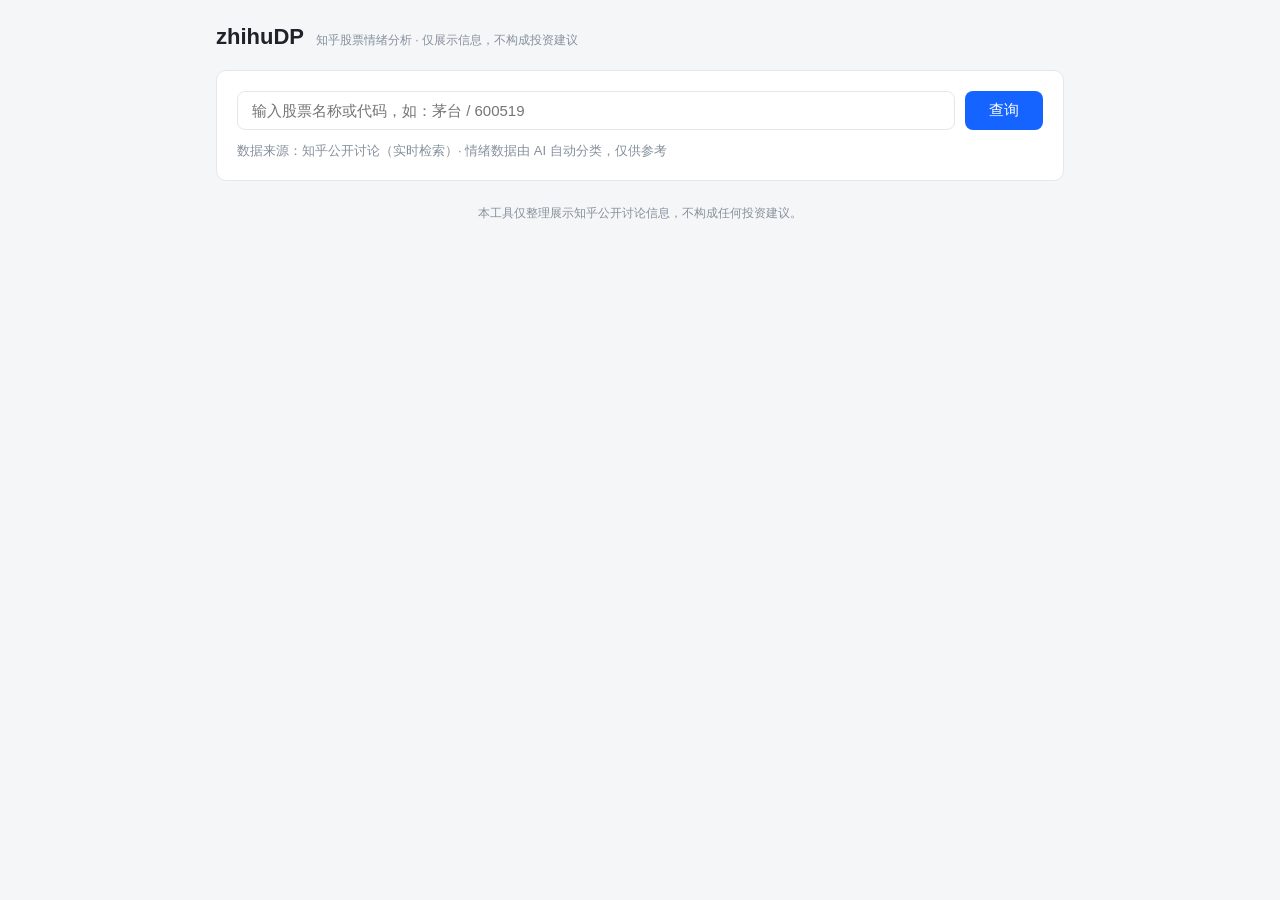
<file: static/index.html>
<!DOCTYPE html>
<html lang="zh-CN">
<head>
<meta charset="UTF-8">
<meta name="viewport" content="width=device-width, initial-scale=1.0">
<title>zhihuDP — 知乎股票情绪分析</title>
<style>
  :root { --bg:#f5f6f8; --card:#fff; --border:#e4e7ec; --text:#1f2329; --sub:#86909c; --bull:#f5222d; --bear:#389e0d; --neutral:#86909c; --accent:#1664ff; }
  * { box-sizing:border-box; margin:0; padding:0; }
  body { font-family:-apple-system,"PingFang SC","Microsoft YaHei",sans-serif; background:var(--bg); color:var(--text); }
  .wrap { max-width:880px; margin:0 auto; padding:24px 16px 80px; }
  header { display:flex; align-items:baseline; gap:12px; margin-bottom:20px; }
  header h1 { font-size:22px; }
  header .tag { font-size:12px; color:var(--sub); }
  .card { background:var(--card); border:1px solid var(--border); border-radius:10px; padding:20px; margin-bottom:16px; }
  .search { display:flex; gap:10px; }
  .search input { flex:1; padding:10px 14px; font-size:15px; border:1px solid var(--border); border-radius:8px; outline:none; }
  .search input:focus { border-color:var(--accent); }
  .search button { padding:10px 24px; font-size:15px; background:var(--accent); color:#fff; border:none; border-radius:8px; cursor:pointer; }
  .search button:disabled { opacity:.5; cursor:not-allowed; }
  .hint { margin-top:12px; font-size:13px; color:var(--sub); }
  .stock-head { display:flex; align-items:baseline; gap:10px; }
  .stock-head .name { font-size:20px; font-weight:600; }
  .stock-head .code { color:var(--sub); font-size:14px; }
  .stock-head .market { font-size:12px; background:#f0f2f5; padding:2px 8px; border-radius:4px; color:var(--sub); }
  .section-title { font-size:15px; font-weight:600; margin-bottom:14px; }
  .heat { display:flex; align-items:baseline; gap:8px; margin-bottom:16px; }
  .heat .num { font-size:28px; font-weight:700; }
  .heat .label { color:var(--sub); font-size:13px; }
  .ratio-row { display:flex; align-items:center; gap:10px; margin-bottom:8px; }
  .ratio-row .rlabel { width:56px; font-size:13px; }
  .bar { flex:1; height:10px; background:#f0f2f5; border-radius:5px; overflow:hidden; }
  .bar > div { height:100%; border-radius:5px; }
  .ratio-row .rpct { width:48px; text-align:right; font-size:13px; color:var(--sub); }
  .bull { background:var(--bull); } .bear { background:var(--bear); } .neutral { background:var(--neutral); }
  .score-box { display:flex; align-items:center; gap:14px; margin-top:14px; }
  .score-num { font-size:34px; font-weight:700; line-height:1; }
  .score-num.low { color:#8c8c8c; } .score-num.mid { color:#d4a017; } .score-num.high { color:#d4380d; }
  .score-note { font-size:12px; color:var(--sub); max-width:420px; }
  .items { margin-top:16px; }
  .item { padding:12px 0; border-top:1px solid var(--border); }
  .item a { font-size:14px; color:var(--accent); text-decoration:none; font-weight:500; }
  .item a:hover { text-decoration:underline; }
  .item .meta { margin-top:6px; font-size:12px; color:var(--sub); display:flex; gap:12px; }
  .tag-sentiment { font-size:11px; padding:1px 8px; border-radius:10px; }
  .tag-sentiment.bull { color:var(--bull); background:#fff1f0; }
  .tag-sentiment.bear { color:var(--bear); background:#f6ffed; }
  .tag-sentiment.neutral { color:var(--neutral); background:#f0f2f5; }
  .degraded { background:#fffbe6; border:1px solid #ffe58f; color:#874d00; padding:12px 16px; border-radius:8px; font-size:13px; margin-top:12px; }
  #analysis { white-space:pre-wrap; line-height:1.8; font-size:14px; min-height:40px; }
  .blink { display:inline-block; width:8px; height:16px; background:var(--accent); animation:blink 1s infinite; vertical-align:middle; }
  @keyframes blink { 50% { opacity:0; } }
  .err { background:#fff1f0; border:1px solid #ffa39e; color:#cf1322; padding:12px 16px; border-radius:8px; font-size:13px; }
  footer { margin-top:24px; text-align:center; font-size:12px; color:var(--sub); }
  .hidden { display:none; }
  .back { display:inline-block; margin-bottom:12px; font-size:13px; color:var(--accent); cursor:pointer; text-decoration:none; }
</style>
</head>
<body>
<div class="wrap">
  <header>
    <h1>zhihuDP</h1>
    <span class="tag">知乎股票情绪分析 · 仅展示信息，不构成投资建议</span>
  </header>

  <!-- 搜索视图 -->
  <div id="view-search">
    <div class="card">
      <div class="search">
        <input id="stock-input" placeholder="输入股票名称或代码，如：茅台 / 600519" onkeydown="if(event.key==='Enter')doSearch()">
        <button id="search-btn" onclick="doSearch()">查询</button>
      </div>
      <div class="hint">数据来源：知乎公开讨论（实时检索）· 情绪数据由 AI 自动分类，仅供参考</div>
    </div>
  </div>

  <!-- 详情视图 -->
  <div id="view-detail" class="hidden">
    <a class="back" href="#/" onclick="showSearch();return false;">← 返回查询</a>

    <div class="card">
      <div class="stock-head" id="stock-head"></div>
    </div>

    <div class="card">
      <div class="section-title">情绪面板</div>
      <div id="sentiment-body"><span style="color:var(--sub)">正在分析…</span></div>
    </div>

    <div class="card">
      <div class="section-title">AI 分析</div>
      <div id="analysis"></div><span id="cursor" class="blink hidden"></span>
    </div>

    <div class="card hidden" id="error-box"></div>

    <footer>
      本工具仅整理展示知乎公开讨论信息，不构成任何投资建议。据此操作，风险自担。<br>
      参考强度反映讨论情绪与数据的充分程度，不代表涨跌预测。
    </footer>
  </div>

  <!-- 搜索视图也有免责声明 -->
  <div id="view-search-footer" style="margin-top:24px;text-align:center;font-size:12px;color:var(--sub);">
    本工具仅整理展示知乎公开讨论信息，不构成任何投资建议。
  </div>
</div>

<script>
const $ = id => document.getElementById(id);

function showDetail() {
  $('view-search').classList.add('hidden');
  $('view-search-footer').classList.add('hidden');
  $('view-detail').classList.remove('hidden');
}
function showSearch() {
  $('view-detail').classList.add('hidden');
  $('view-search').classList.remove('hidden');
  $('view-search-footer').classList.remove('hidden');
}

// 情绪标签中文
const sentiLabel = { bull:'看多', bear:'看空', neutral:'中性' };
const scoreClass = n => n<=3?'low':(n<=7?'mid':'high');

async function doSearch() {
  const stock = $('stock-input').value.trim();
  if (!stock) return;
  const btn = $('search-btn');
  btn.disabled = true;

  // 重置详情区
  $('stock-head').innerHTML = '';
  $('sentiment-body').innerHTML = '<span style="color:var(--sub)">正在分析…</span>';
  $('analysis').textContent = '';
  $('error-box').classList.add('hidden');
  $('cursor').classList.remove('hidden');
  showDetail();

  try {
    const resp = await fetch('/api/ask', {
      method:'POST',
      headers:{'Content-Type':'application/json'},
      body: JSON.stringify({stock})
    });
    if (!resp.ok) {
      const j = await resp.json().catch(()=>({}));
      showError(j.error || ('HTTP ' + resp.status));
      return;
    }
    await readSSE(resp, handleEvent);
  } catch (e) {
    showError('请求失败：' + e.message);
  } finally {
    btn.disabled = false;
    $('cursor').classList.add('hidden');
  }
}

// 手写 SSE 解析：fetch + ReadableStream
async function readSSE(resp, handler) {
  const reader = resp.body.getReader();
  const decoder = new TextDecoder();
  let buffer = '';
  while (true) {
    const {done, value} = await reader.read();
    if (done) break;
    buffer += decoder.decode(value, {stream:true});
    let idx;
    while ((idx = buffer.indexOf('\n\n')) >= 0) {
      const block = buffer.slice(0, idx);
      buffer = buffer.slice(idx + 2);
      let event = null, data = '';
      for (const line of block.split('\n')) {
        if (line.startsWith('event:')) event = line.slice(6).trim();
        else if (line.startsWith('data:')) data += line.slice(5).trim();
      }
      if (event) handler(event, data);
    }
  }
}

function handleEvent(event, data) {
  let d = {};
  try { d = data ? JSON.parse(data) : {}; } catch (e) {}
  switch (event) {
    case 'stock':
      $('stock-head').innerHTML =
        '<span class="name">' + esc(d.name||'') + '</span>' +
        '<span class="code">' + esc(d.code||'') + '</span>' +
        '<span class="market">' + esc(d.market||'') + '</span>' +
        '<span style="margin-left:auto;font-size:12px;color:var(--sub)">实时检索</span>';
      break;
    case 'sentiment':
      renderSentiment(d);
      break;
    case 'delta':
      $('analysis').textContent += d.text || '';
      break;
    case 'error':
      showError(d.message || '发生错误');
      break;
    case 'done':
      break;
  }
}

function renderSentiment(s) {
  if (!s) return;
  let html = '';

  // 降级
  if (s.degraded) {
    html += '<div class="degraded">' + esc(s.err_msg || '数据不足，已降级展示') + '</div>';
  }

  // 热度
  html += '<div class="heat"><span class="num">' + (s.heat||0) + '</span><span class="label">条近期讨论</span>' +
          '<span style="margin-left:auto;font-size:12px;color:var(--sub)">样本 ' + (s.sample||0) + ' 条</span></div>';

  // 多空占比
  const r = s.ratio || {};
  const pct = x => Math.round((x||0)*100) + '%';
  html += ratioRow('看多', 'bull', r.bull) + ratioRow('看空', 'bear', r.bear) + ratioRow('中性', 'neutral', r.neutral);

  // 参考强度分
  if (s.score != null) {
    html += '<div class="score-box">' +
      '<span class="score-num ' + scoreClass(s.score) + '">' + s.score + '<small style="font-size:14px;color:var(--sub)">/10</small></span>' +
      '<span class="score-note">参考强度：反映当前讨论情绪与数据的充分程度，不代表涨跌预测。</span></div>';
  }

  // 代表观点
  const items = s.items || [];
  if (items.length) {
    html += '<div class="section-title" style="margin-top:16px">代表观点</div><div class="items">';
    for (const it of items) {
      html += '<div class="item">' +
        '<a href="' + esc(it.url||'#') + '" target="_blank" rel="noopener">' + esc(it.title||'(无标题)') + '</a>' +
        '<span class="tag-sentiment ' + esc(it.sentiment||'neutral') + '">' + esc(sentiLabel[it.sentiment]||'中性') + '</span>' +
        '<div class="meta"><span>' + esc(it.author||'匿名') + '</span><span>赞同 ' + (it.vote_up||0) + '</span></div>' +
        '<div style="font-size:12px;color:var(--sub);margin-top:4px">' + esc((it.excerpt||'').slice(0,80)) + '</div>' +
        '</div>';
    }
    html += '</div>';
  }

  $('sentiment-body').innerHTML = html;
}

function ratioRow(label, cls, val) {
  const p = Math.round((val||0)*100);
  return '<div class="ratio-row"><span class="rlabel">' + label + '</span>' +
    '<div class="bar"><div class="' + cls + '" style="width:' + p + '%"></div></div>' +
    '<span class="rpct">' + p + '%</span></div>';
}

function showError(msg) {
  const box = $('error-box');
  box.classList.remove('hidden');
  box.innerHTML = '<strong>出错了：</strong>' + esc(msg);
}

function esc(s) {
  return String(s == null ? '' : s).replace(/[&<>"']/g, c => ({'&':'&amp;','<':'&lt;','>':'&gt;','"':'&quot;',"'":'&#39;'}[c]));
}
</script>
</body>
</html>
</file>
